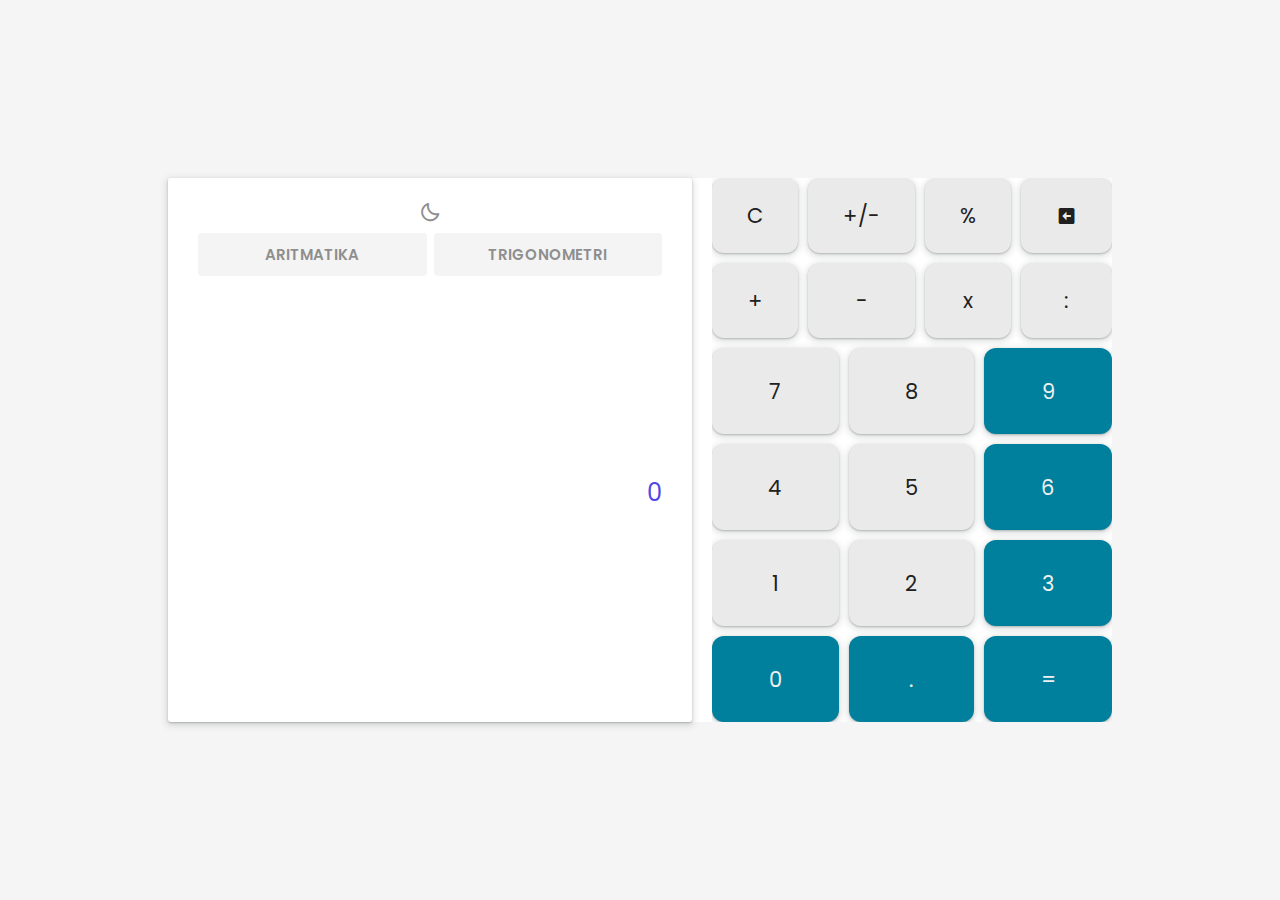
<file: index.html>
<html lang="en">

<head>
    <link href='https://unpkg.com/boxicons@2.1.4/css/boxicons.min.css' rel='stylesheet'>
    <meta charset="UTF-8">
    <meta name="viewport" content="width=device-width, initial-scale=1.0">
    <title>Project Bahtiar dan vino - kalkuku</title>
    <link rel="stylesheet" href="bdr.css">

</head>

<body>
    <main class="wrapper-container">
        <header class="container-output page">
            <div>
                <main class="head-btn">
                    <button id="theme-toggle">
    <i class='bx bx-moon'></i>
</button>


                    <div>
                        <button id="btn">ARITMATIKA</button>
                        <button id="btn-section">TRIGONOMETRI</button>

                    </div>
                </main>
                <main class="main-output">

                    <div>
                        <section>
                            <div>
                                <h3 id="expression"></h3>
                            </div>
                        </section>
                        <section>
                            <div>
                                <h2 id="result">0</h2>
                            </div>
                        </section>
                    </div>
                </main>
            </div>
        </header>
        <main id="page-other" class="container-btn other page">
            <div>
                <section class="container-operator other">
                    <div>
                        <div class="btn" id="clear-freya">
                            <h2>C</h2>
                        </div>

                        <div class="btn" id="plusminus-freya">
                            <h2>+/-</h2>
                        </div>


                        <div class="btn">
                            <h2>%</h2>
                        </div>
                        <div class="btn" id="back-delete">
                            <h2><i class='bx bxs-left-arrow-square'></i></h2>
                        </div>
                        <div class="btn">
                            <h2>()</h2>
                        </div>

                        <div class="btn">
                            <h2>SIN</h2>
                        </div>
                        <div class="btn">
                            <h2>COS</h2>
                        </div>
                        <div class="btn">
                            <h2>TAN</h2>
                        </div>
                        <div class="btn" data-op="/">
                            <h2>:</h2>
                        </div>
                        <div class="btn" data-op="+">
                            <h2>+</h2>
                        </div>

                        <div class="btn" data-op="*">
                            <h2>x</h2>
                        </div>
                        <div class="btn" data-op="-">
                            <h2>-</h2>
                        </div>
                        <div class="btn" id="switch-page">
                            <h2>⇄</h2>
                        </div>
                        <div class="btn">
                            <h2>.</h2>
                        </div>
                        <div class="btn" data-action="equal">
                            <h1>=</h1>
                        </div>
                    </div>
                </section>

            </div>
        </main>
        <main id="page" class="container-btn page">
            <div>
                <section class="container-operator">
                    <div>
                        <div class="btn" id="clear">
                            <h2>C</h2>
                        </div>
                        <div class="btn" data-op="+/-">
                            <h2>+/-</h2>
                        </div>
                        <div class="btn" data-op="%">
                            <h2>%</h2>
                        </div>
                        <div class="btn" id="back-delete">
                            <h2><i class='bx bxs-left-arrow-square'></i></h2>
                        </div>
                        <div class="btn" data-op="+">
                            <h2>+</h2>
                        </div>
                        <div class="btn" data-op="-">
                            <h2>-</h2>
                        </div>
                        <div class="btn" data-op="*">
                            <h2>x</h2>
                        </div>
                        <div class="btn" data-op="/">
                            <h2>:</h2>
                        </div>
                    </div>
                </section>
                <section class="container-number">
                    <div>
                        <div class="num-btn">
                            <h2>7</h2>
                        </div>
                        <div class="num-btn">
                            <h2>8</h2>
                        </div>
                        <div class="num-btn">
                            <h2>9</h2>
                        </div>
                        <div class="num-btn">
                            <h2>4</h2>
                        </div>
                        <div class="num-btn">
                            <h2>5</h2>
                        </div>
                        <div class="num-btn">
                            <h2>6</h2>
                        </div>
                        <div class="num-btn">
                            <h2>1</h2>
                        </div>
                        <div class="num-btn">
                            <h2>2</h2>
                        </div>
                        <div class="num-btn">
                            <h2>3</h2>
                        </div>
                        <div class="num-btn">
                            <h2>0</h2>
                        </div>
                        <div class="num-btn">
                            <h2>.</h2>
                        </div>
                        <div class="num-btn" data-action="equal">
                            <h2>=</h2>
                        </div>
                    </div>
            </div>
            </section>
            </div>
        </main>
    </main>

    <script src="bdr.js"></script>
</body>

</html>
</file>
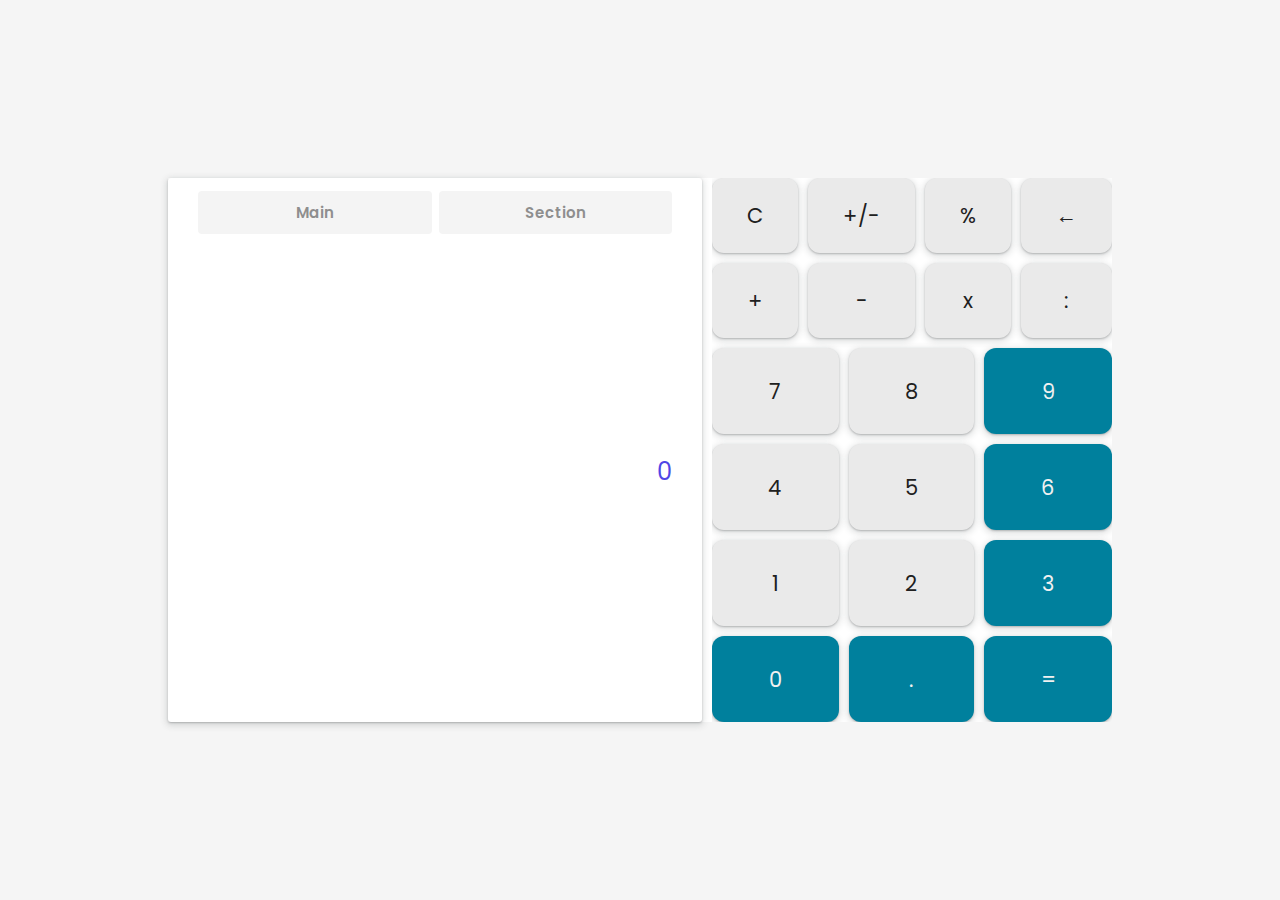
<file: bdr.html>
<html lang="en">

<head>
    <meta charset="UTF-8">
    <meta name="viewport" content="width=device-width, initial-scale=1.0">
    <link rel="stylesheet" href="bdr.css">
    <title>Document</title>
</head>

<body>
    <main class="wrapper-container">
        <header class="container-output page">
            <div>
                <main class="head-btn">
                    <div>
                        <button>main</button>
                        <button>section</button>
                    </div>
                </main>
                <main class="main-output">
                    <div>
                        <section>
                            <div>
                                <h3 id="expression"></h3>
                            </div>
                        </section>
                        <section>
                            <div>
                                <h2 id="result">0</h2>
                            </div>
                        </section>
                    </div>
                </main>
            </div>
        </header>
        <main class="container-btn page">
            <div>
                <section class="container-operator">
                    <div>
                        <div class="btn" id="clear">
                            <h2>C</h2>
                        </div>
                        <div class="btn" data-op="+/-">
                            <h2>+/-</h2>
                        </div>
                        <div class="btn" data-op="%">
                            <h2>%</h2>
                        </div>
                        <div class="btn" id="back-delete">
                            <h2>←</h2>
                        </div>
                        <div class="btn" data-op="+">
                            <h2>+</h2>
                        </div>
                        <div class="btn" data-op="-">
                            <h2>-</h2>
                        </div>
                        <div class="btn" data-op="*">
                            <h2>x</h2>
                        </div>
                        <div class="btn" data-op="/">
                            <h2>:</h2>
                        </div>
                    </div>
                </section>
                <section class="container-number">
                    <div>
                        <div class="num-btn">
                            <h2>7</h2>
                        </div>
                        <div class="num-btn">
                            <h2>8</h2>
                        </div>
                        <div class="num-btn">
                            <h2>9</h2>
                        </div>
                        <div class="num-btn">
                            <h2>4</h2>
                        </div>
                        <div class="num-btn">
                            <h2>5</h2>
                        </div>
                        <div class="num-btn">
                            <h2>6</h2>
                        </div>
                        <div class="num-btn">
                            <h2>1</h2>
                        </div>
                        <div class="num-btn">
                            <h2>2</h2>
                        </div>
                        <div class="num-btn">
                            <h2>3</h2>
                        </div>
                        <div class="num-btn">
                            <h2>0</h2>
                        </div>
                        <div class="num-btn">
                            <h2>.</h2>
                        </div>
                        <div class="num-btn" id="equal">
                            <h2>=</h2>
                        </div>
                    </div>
                </section>
            </div>
        </main>
    </main>
    <script src="bdr.js"></script>
</body>

</html>
</file>
<file: bdr.css>
@import url('https://fonts.googleapis.com/css2?family=Poppins:ital,wght@0,100;0,200;0,300;0,400;0,500;0,600;0,700;0,800;0,900;1,100;1,200;1,300;1,400;1,500;1,600;1,700;1,800;1,900&display=swap');
* {
    padding: 0;
    margin: 0;
    outline: none;
    font-weight: 400;
    color: #202020;
    font-family: "Poppins", sans-serif;
}

body {
    display: flex;
    align-items: center;
    justify-content: center;
    /* background: red; */
    margin: 10px;
}

.wrapper-container {
    width: 100%;
    gap: 10px;
    height: 100%;
    max-height: 34em;
    display: flex;
    max-width: 59em;
    position: relative;
    /* background: red; */
}

.page {
    width: 100%;
}

.head-btn {
    width: 100%;
    /* background: red; */
}

.head-btn>div {
    gap: 7px;
    display: flex;
}

.head-btn button {
    width: 100%;
    background: auto;
    padding: 10px 20px;
    border: none;
    font-size: 15px;
    font-weight: 550;
    color: #f1f1f1;
    border-radius: 4px;
    text-transform: capitalize;
}

.head-btn>div button {
    color: #202020;
}

.main-output {
    display: flex;
    align-items: center;
    justify-content: end;
    height: 100%;
    /* border: 1px solid #000; */
    /* background: red; */
    border-radius: 3px;
}

.main-output div>section:nth-child(1) {
    width: 100%;
}

.main-output div>section h2,
h3 {
    text-align: end;
}


/*  */

.container-output {
    display: flex;
    border-radius: 3px;
    /* background: green; */
    box-shadow: rgba(60, 64, 67, 0.3) 0px 1px 2px 0px, rgba(60, 64, 67, 0.15) 0px 2px 6px 2px;
}

.container-output>div {
    width: 100%;
    display: flex;
    margin: 13px 30px;
    flex-direction: column;
}

.container-btn {
    /* width: 0; */
    max-width: 25em;
    /* display: flex; */
    /* background: blue; */
    overflow-x: hidden;
    height: 100%;
}

.container-btn.active {
    width: 0;
}

.container-btn.other {
    width: 0;
    overflow-x: hidden;
}

.container-btn.other.native {
    width: 100%;
    max-width: 25em;
    /* background-color: red; */
}

.container-btn>div {
    display: flex;
    gap: 10px;
    height: 100%;
    /* background: magenta; */
    flex-direction: column;
}

.container-operator {
    height: 100%;
    max-height: 10em;
    /* background: blueviolet; */
}

.container-operator.other {
    max-height: 27em;
}

.container-operator.other .btn:nth-child(15) {
    background: #00809D;
    grid-column: 3 / span 2;
}

.container-operator>div {
    display: grid;
    gap: 10px;
    height: 100%;
    grid-template-columns: auto auto auto auto;
}

.btn {
    font-size: 14px;
    display: flex;
    border-radius: 3px;
    cursor: pointer;
    justify-content: center;
    align-items: center;
    /* background: pink; */
    box-shadow: rgba(60, 64, 67, 0.3) 0px 1px 2px 0px, rgba(60, 64, 67, 0.15) 0px 2px 6px 2px;
}

.num-btn {
    font-size: 14px;
    display: flex;
    cursor: pointer;
    border-radius: 3px;
    justify-content: center;
    align-items: center;
    /* background: purple; */
    box-shadow: rgba(60, 64, 67, 0.3) 0px 1px 2px 0px, rgba(60, 64, 67, 0.15) 0px 2px 6px 2px;
}

.container-number {
    height: 100%;
    /* background: blue; */
}

.container-number .num-btn:nth-child(3),
.container-number .num-btn:nth-child(6),
.container-number .num-btn:nth-child(9),
.container-number .num-btn:nth-child(11),
.container-number .num-btn:nth-child(10),
.container-number .num-btn:nth-child(12) {
    background: #00809D;
}

.container-number .num-btn:nth-child(3) h2,
.container-number .num-btn:nth-child(6) h2,
.container-number .num-btn:nth-child(9) h2,
.container-number .num-btn:nth-child(11) h2,
.container-number .num-btn:nth-child(10) h2,
.container-number .num-btn:nth-child(12) h2 {
    background: #00809D;
    color: #f1f1f1;
}

.container-number.other {
    max-height: 15em;
    /* background-color: red; */
}

.container-number.other .num-btn:nth-child(3) {
    background: transparent;
}

.container-number.other .num-btn:nth-child(3) h2 {
    background: transparent;
    color: #202020;
}

.container-number>div {
    display: grid;
    gap: 10px;
    height: 100%;
    /* background: red; */
    grid-template-columns: auto auto auto;
}

@media screen and (max-width: 900px) {
    body {
        align-items: baseline;
    }
    .wrapper-container {
        height: 100%;
        max-height: 100%;
    }
    .page {
        height: 100%;
        /* background-color: red; */
    }
    .container-output {
        max-height: 23em;
    }
    .container-output>div {
        flex-direction: column;
    }
    .wrapper-container {
        flex-direction: column;
        /* background: red; */
    }
    .container-btn {
        max-width: 100%;
        max-height: 100%;
    }
    .container-btn>div {
        gap: 3px;
        height: 100%;
    }
    .container-operator {
        height: 100%;
        max-height: 11em;
    }
    .container-operator>div {
        gap: 3px;
    }
    .btn h2 {
        font-size: 21px;
        font-weight: 550;
    }
    .container-number>div {
        gap: 3px;
        height: 100%;
    }
    .num-btn {
        height: 100%;
    }
    .num-btn h2 {
        font-weight: 550;
        font-size: 21px;
    }
}

@media screen and (max-width: 400px) {
    .container-output {
        max-height: 19em;
    }
    .container-operator {
        max-height: 7em;
    }
    .btn h2 {
        font-size: 18px;
    }
    .num-btn h2 {
        font-size: 18px;
    }
}


/* ===== ANIMASI TOMBOL ===== */

.btn,
.num-btn {
    cursor: pointer;
    user-select: none;
    transition: transform 0.1s ease, box-shadow 0.1s ease, background 0.1s;
}

.btn:active,
.num-btn:active,
.btn.active-key,
.num-btn.active-key {
    transform: scale(0.92);
    box-shadow: inset 0 2px 6px rgba(0, 0, 0, 0.3);
    background: rgba(255, 255, 255, 0.15);
}


/* ===== ANIMASI PINDAH HALAMAN ===== */

.page {
    transition: transform 0.5s ease, opacity 0.4s ease;
}

#page {
    transform: translateX(0);
    opacity: 1;
}

#page.active {
    transform: translateX(-120%);
    opacity: 0;
}

#page-other {
    transform: translateX(120%);
    opacity: 0;
}

#page-other.native {
    transform: translateX(0);
    opacity: 1;
}


/* ===== MODE INDICATOR ===== */

.head-btn button {
    opacity: 0.5;
    transition: all 0.3s ease;
}

.head-btn button.mode-active {
    opacity: 1;
    background: #00809D;
    color: white;
    box-shadow: 0 0 10px rgba(76, 175, 239, 0.6);
}

.history-container {
    max-height: 120px;
    overflow-y: auto;
    padding: 10px;
    font-size: 14px;
    opacity: 0.85;
}

.history-container h4 {
    margin-bottom: 6px;
    font-size: 13px;
    color: #aaa;
}

#history-list {
    list-style: none;
    padding: 0;
    margin: 0;
}

#history-list li {
    padding: 4px 0;
    border-bottom: 1px solid rgba(255, 255, 255, 0.1);
    cursor: pointer;
}

#history-list li:hover {
    opacity: 0.7;
}


/* ===== DEFAULT (LIGHT MODE) ===== */

:root {
    --bg-main: #f5f5f5;
    --bg-container: #ffffff;
    --bg-btn: #eaeaea;
    --text-main: #222;
    --text-secondary: #555;
    --accent: #4f46e5;
}


/* ===== DARK MODE ===== */

body.dark {
    --bg-main: #0f172a;
    --bg-container: #1e293b;
    --bg-btn: #334155;
    --text-main: #f8fafc;
    --text-secondary: #cbd5f5;
    --accent: #38bdf8;
}


/* ===== APPLY STYLE ===== */

body {
    background: var(--bg-main);
    color: var(--text-main);
    transition: 0.3s ease;
}

.wrapper-container {
    background: var(--bg-container);
}

.btn,
.num-btn,
button {
    background: var(--bg-btn);
    color: var(--text-main);
    border-radius: 12px;
    transition: 0.2s;
}

.btn:hover,
.num-btn:hover {
    background: var(--accent);
    color: white;
}


/* OUTPUT */

#result {
    color: var(--accent);
}

#expression {
    color: var(--text-secondary);
}


/* TOGGLE BUTTON */

#theme-toggle {
    background: none;
    border: none;
    font-size: 22px;
    cursor: pointer;
    color: var(--text-main);
}
</file>
